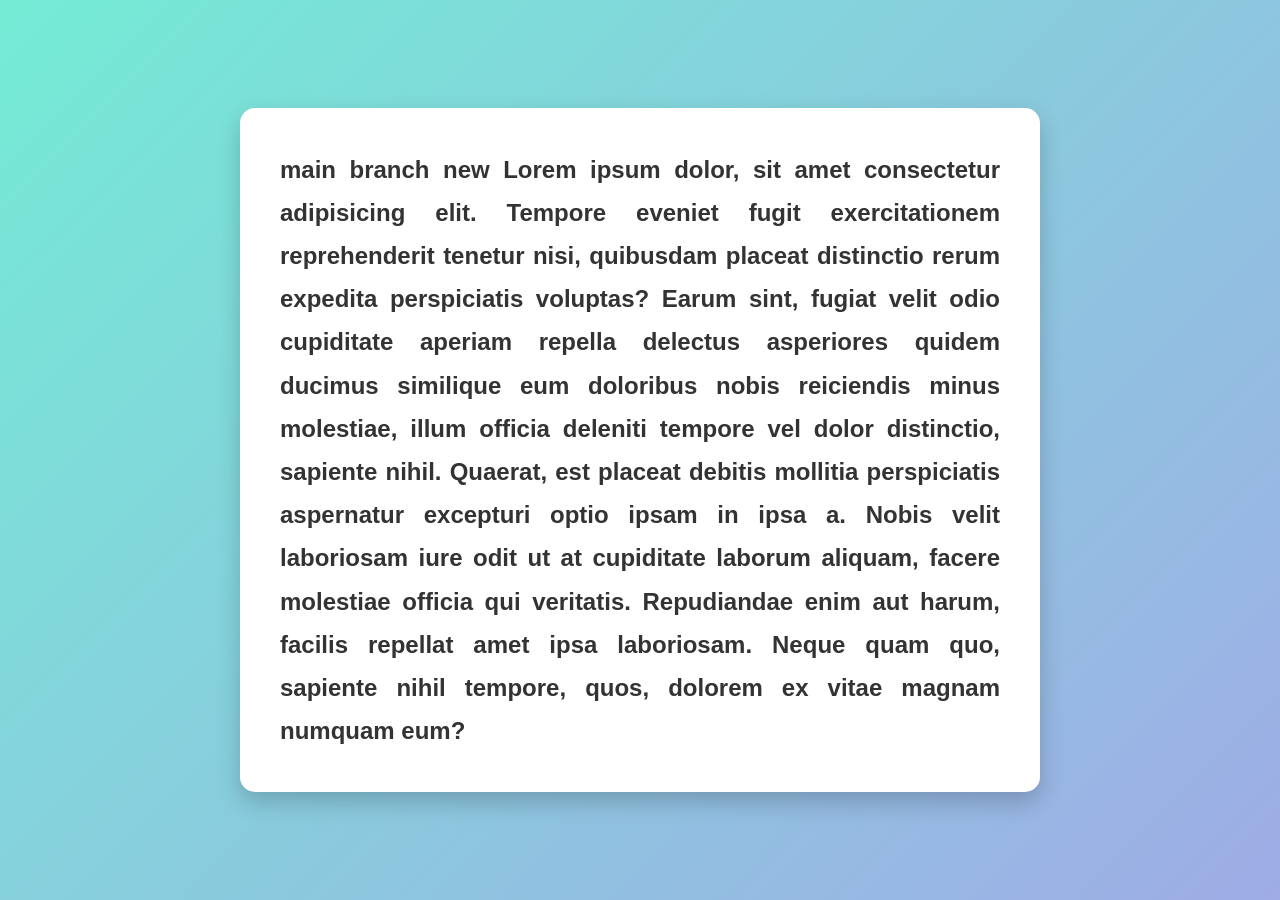
<file: index.html>
<!DOCTYPE html>
<html lang="en">
<head>
    <meta charset="UTF-8">
    <meta name="viewport" content="width=device-width, initial-scale=1.0">
    <link rel="stylesheet" href="index.css">
    <title>Document vvvvvs</title>
</head>
<body>
<h1>
 main branch new Lorem ipsum dolor, sit amet consectetur adipisicing elit.
  Tempore eveniet fugit exercitationem reprehenderit tenetur nisi,
  quibusdam placeat distinctio rerum expedita perspiciatis voluptas?
  Earum sint, fugiat velit odio cupiditate aperiam repella
  delectus asperiores quidem ducimus similique eum doloribus nobis reiciendis
  minus molestiae, illum officia deleniti tempore vel dolor distinctio,
  sapiente nihil. Quaerat, est placeat debitis mollitia perspiciatis aspernatur
  excepturi optio ipsam in ipsa a. 
  Nobis velit laboriosam iure odit ut at cupiditate laborum aliquam,
  facere molestiae officia qui veritatis.
  Repudiandae enim aut harum, facilis repellat amet ipsa laboriosam. 
  Neque quam quo, 
  sapiente nihil tempore, quos, dolorem ex vitae magnam numquam eum?   
</h1>
</body>
</html>
</file>
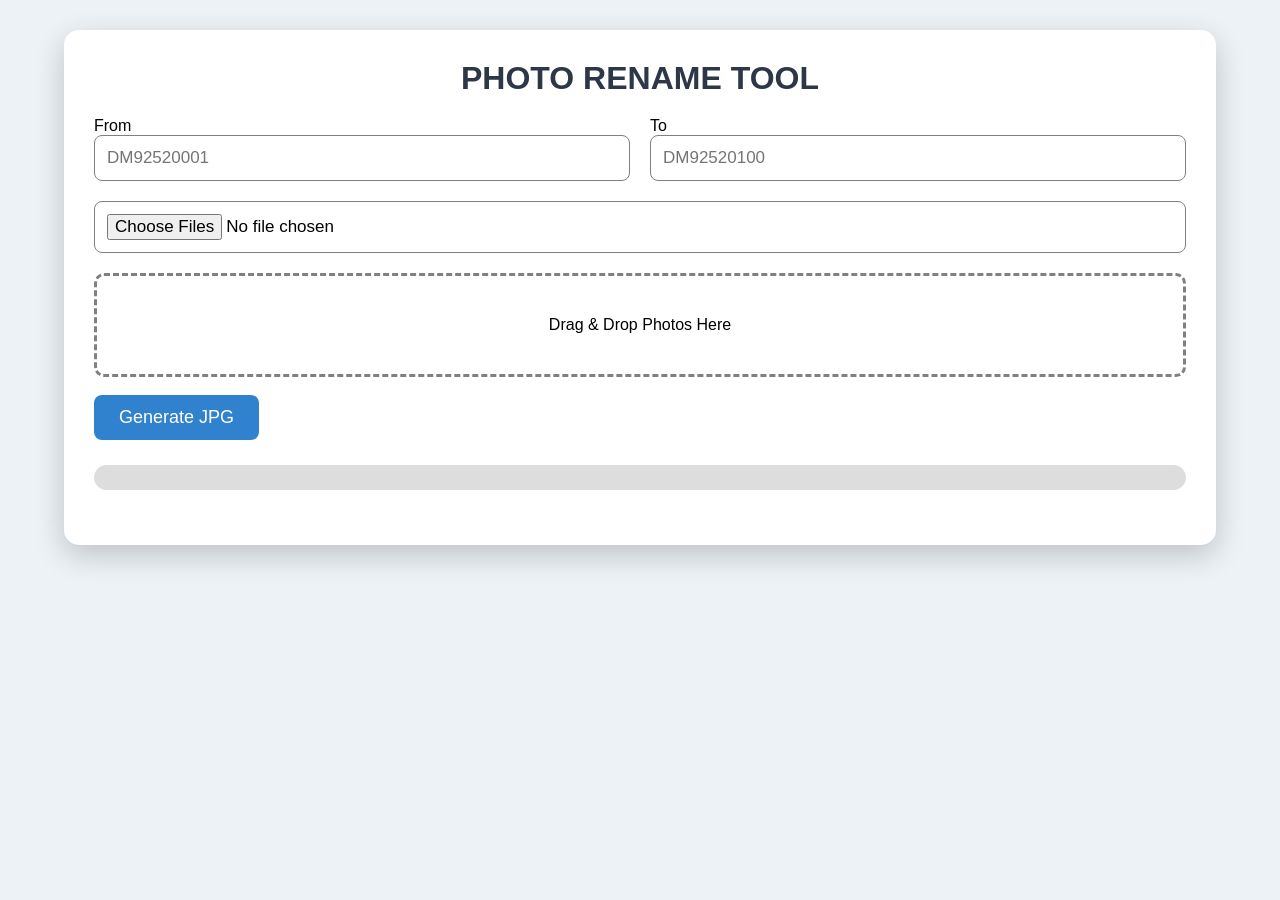
<file: main.html>
<!DOCTYPE html>
<html lang="en">
<head>
<meta charset="UTF-8">
<title>Photo Rename Tool</title>

<style>

*{
margin:0;
padding:0;
box-sizing:border-box;
font-family:Arial;
}

body{

background:#edf2f7;

}

.container{

width:90%;
max-width:1200px;
margin:30px auto;
background:white;
padding:30px;
border-radius:15px;
box-shadow:0px 10px 30px rgba(0,0,0,.2);

}

h1{

text-align:center;
margin-bottom:20px;
color:#2d3748;

}

.row{

display:flex;
gap:20px;
margin-bottom:20px;

}

.col{

flex:1;

}

input{

width:100%;
padding:12px;
font-size:17px;
border-radius:8px;
border:1px solid gray;

}

button{

padding:12px 25px;
background:#3182ce;
color:white;
border:none;
border-radius:8px;
cursor:pointer;
font-size:18px;

}

button:hover{

background:#2b6cb0;

}

.drop{

margin-top:20px;
border:3px dashed gray;
padding:40px;
text-align:center;
border-radius:10px;
cursor:pointer;

}

.preview{

display:grid;
grid-template-columns:repeat(auto-fill,minmax(150px,1fr));
gap:20px;
margin-top:25px;

}

.card{

border:1px solid #ddd;
padding:10px;
border-radius:10px;
text-align:center;

}

.card img{

width:100%;
height:130px;
object-fit:cover;
border-radius:10px;

}

.progress{

margin-top:25px;
height:25px;
background:#ddd;
border-radius:30px;
overflow:hidden;

}

.bar{

height:100%;
width:0%;
background:#38a169;
transition:.3s;

}

</style>

</head>

<body>

<div class="container">

<h1>PHOTO RENAME TOOL</h1>

<div class="row">

<div class="col">

<label>From</label>

<input id="from" placeholder="DM92520001">

</div>

<div class="col">

<label>To</label>

<input id="to" placeholder="DM92520100">

</div>

</div>

<input type="file" id="files" multiple accept="image/*">

<div class="drop" id="drop">

Drag & Drop Photos Here

</div>

<br>

<button onclick="generate()">

Generate JPG

</button>

<div class="progress">

<div class="bar" id="bar">

</div>

</div>

<div class="preview" id="preview">

</div>

</div>

<script>

let images=[];

const input=document.getElementById("files");

const preview=document.getElementById("preview");

const drop=document.getElementById("drop");

input.onchange=(e)=>{

images=[...e.target.files];

show();

}

drop.ondragover=(e)=>{

e.preventDefault();

drop.style.background="#ebf8ff";

}

drop.ondragleave=()=>{

drop.style.background="white";

}

drop.ondrop=(e)=>{

e.preventDefault();

images=[...e.dataTransfer.files];

show();

}

function show(){

preview.innerHTML="";

images.forEach((file)=>{

let reader=new FileReader();

reader.onload=function(){

let div=document.createElement("div");

div.className="card";

div.innerHTML=`

<img src="${reader.result}">

<p>${file.name}</p>

`;

preview.appendChild(div);

}

reader.readAsDataURL(file);

})

}

async function generate(){

let from=document.getElementById("from").value;

let bar=document.getElementById("bar");

if(images.length==0){

alert("Select Photos");

return;

}

let prefix=from.match(/[A-Za-z]+/)[0];

let number=parseInt(from.match(/\d+/)[0]);

for(let i=0;i<images.length;i++){

let file=images[i];

let img=new Image();

let reader=new FileReader();

reader.readAsDataURL(file);

await new Promise(res=>{

reader.onload=()=>{

img.src=reader.result;

img.onload=()=>{

let canvas=document.createElement("canvas");

canvas.width=img.width;

canvas.height=img.height;

let ctx=canvas.getContext("2d");

ctx.drawImage(img,0,0);

canvas.toBlob((blob)=>{

let a=document.createElement("a");

let newName=prefix+(number+i)+".jpg";

a.href=URL.createObjectURL(blob);

a.download=newName;

a.click();

bar.style.width=((i+1)/images.length*100)+"%";

res();

},"image/jpeg",0.95);

}

}

})

}

alert("Completed");

}

</script>

</body>
</html>
</file>
<file: index.css>
/* Reset */

* {
    margin: 0;
    padding: 0;
    box-sizing: border-box;
}

/* Body */

body {
    font-family: Arial, Helvetica, sans-serif;
    background: linear-gradient(135deg, #74ebd5, #9face6);
    display: flex;
    justify-content: center;
    align-items: center;
    min-height: 100vh;
    padding: 30px;
}

/* Heading */

h1 {
    width: 800px;
    background: white;
    color: #333;
    padding: 40px;
    border-radius: 15px;
    font-size: 24px;
    line-height: 1.8;
    text-align: justify;
    box-shadow: 0 10px 25px rgba(0, 0, 0, 0.2);
    transition: 0.3s ease;
    cursor: pointer;
}

/* Hover Effect */

h1:hover {
    transform: translateY(-8px);
    box-shadow: 0 15px 35px rgba(0, 0, 0, 0.3);
}

/* Responsive */

@media (max-width: 850px) {
    h1 {
        width: 100%;
        font-size: 20px;
        padding: 25px;
    }
}
</file>
